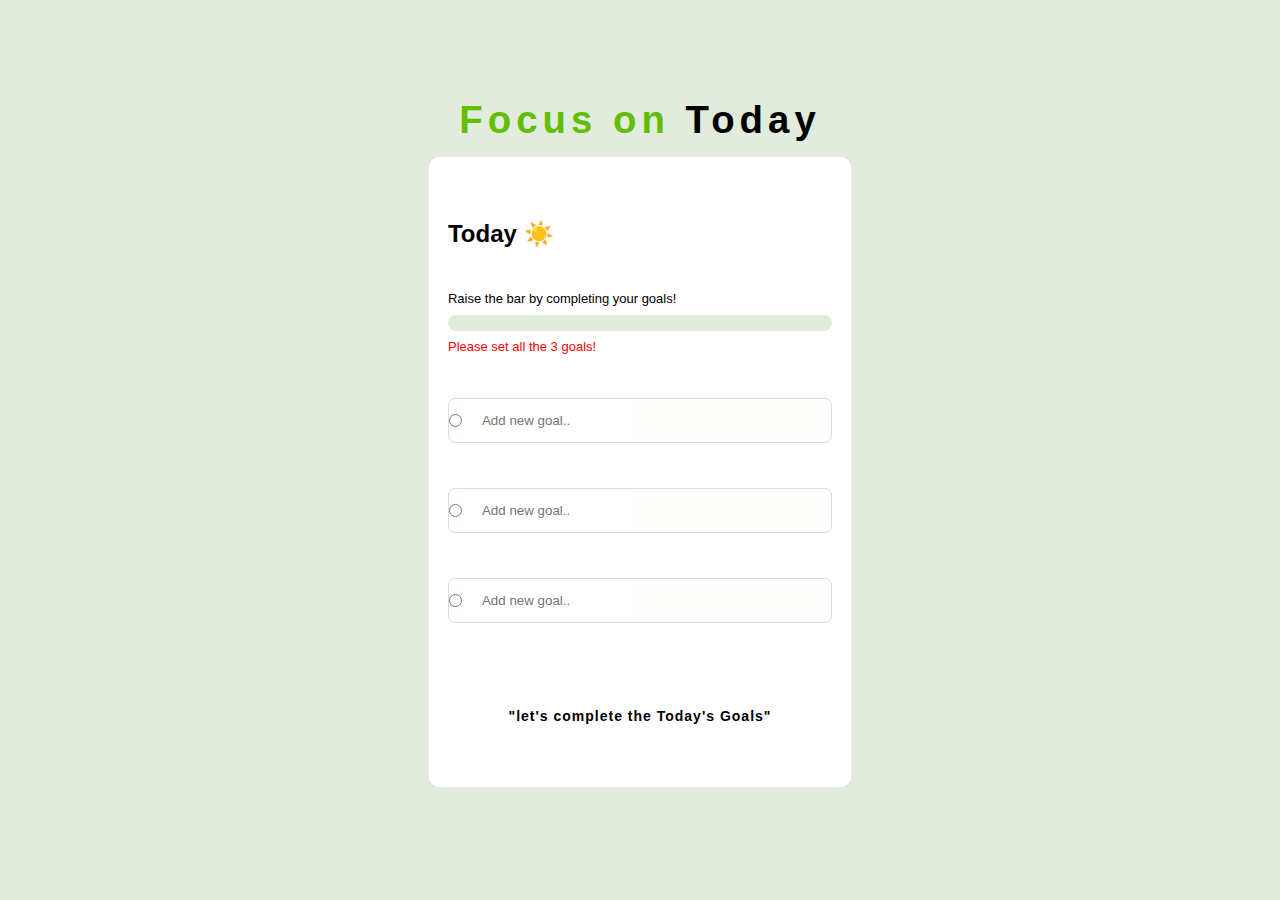
<file: practice/index.html>
<!DOCTYPE html>
<html lang="en">
<head>
    <meta charset="UTF-8">
    <meta name="viewport" content="width=device-width, initial-scale=1.0">
    <title>Document</title>
    <link rel="stylesheet" href="style.css">
</head>
<body>
    <h1> <span> Focus on</span> Today</h1>
    <div class="container">
        <div class="head"><h2>Today ☀️ </h2></div>
        <div class="bar">
            <h5 id="upper-bar-text">Raise the bar by completing your goals!</h5>
            <div class="progress">
                <div class="wi"></div>
            </div>
            <h5 id="lower-bar-text">Please set all the 3 goals!</h5>


        </div>
        <div class="input-field">
            <div class="field"><input type="radio" name="" id="r1"><input type="text" id="tt" class="one"   placeholder="Add new goal.."> <p id="get1" class="display"></p> </div>
            <div class="field"><input type="radio" name=""id="r2"><input type="text"  id="tt" class="two" placeholder="Add new goal.." ><p id="get2"   class="display" ></p></div>
            <div class="field"><input type="radio" name="" id="r3"><input type="text" id="tt" class="three"  placeholder="Add new goal.."> <p id="get3"class="display" ></p></div>
        </div>
        <div class="dis">
            <h3>"let's complete the Today's Goals"</h3>
        </div>
    </div>

<h6></h6>


    <script src="./script.js"></script>
</body>
</html>
</file>
<file: practice/style.css>
*{
    margin: 0;
    padding: 0;
    box-sizing: border-box;
    font-family: 'Gill Sans', 'Gill Sans MT', Calibri, 'Trebuchet MS', sans-serif;
}
html,body{
    height: 100%;
    width: 100%;
    display: flex;
    align-items: center;
    justify-content: center;
    background-color: rgb(225, 236, 221);
    flex-direction: column;
    gap: 15px;
}
h1{
    font-size: 3vw;
    letter-spacing: 5px;
}
span{
    color: rgb(97, 190, 3);
}
.container{
    height: 70vh;
    width: 33vw;
    background-color: rgb(255, 255, 255);
    border-radius: 10px;
    display: flex;
    align-items: center;
    justify-content: space-evenly;
    flex-direction: column;
}
.head{
    height: 0px;
    width: 30vw;
    /* background-color: cadetblue; */
}
.bar{
    display: flex;
    align-items: flex-start;
    justify-content: space-evenly;
    flex-direction: column;
    height: 80px;
    width: 30vw;
    /* background-color: rebeccapurple; */
}
.progress{
    height: 16px;
    border-radius: 20px;
    width: 30vw;
    background-color: rgb(225, 236, 221);
    overflow: hidden;
}
.input-field{
    margin-top: -50px;
    height: 30vh;
    width: 30vw;
    /* background-color: orangered; */
    display: flex;
    align-items: center;
    justify-content: space-around;
    flex-direction: column;
}
h5{
    font-size: 13px;
    font-weight: 200;
}
#lower-bar-text{
    color: red;
}
.wi{

    height: inherit;
    background-color: rgb(81, 203, 5);
    width: 0;
    border-radius: inherit;
}
.field{
    /* overflow: hidden; */
display: flex;
align-items: center;
justify-content: center;
    height: 45px;
    width: 30vw;
    border: 0.5px solid rgb(221, 219, 219);
    border-radius: 7px;
    background-color: rgb(254, 254, 253);
}

.field>input[type="text"]{
    border: none;
    height: 43px;
    width: 20vw;
    padding-left: 20px;
    margin-right: 1%;
    
}
input:focus{
    outline: none;
}
h3{
    font-size: 14px;
    letter-spacing: 1px;
}
.tt{
    display: none;
}
.display{
    height: 43px;
    width: 27vw;
margin-left: 10px;
padding-top: 2.5%;
    
    /* background-color: aqua; */

}
@media (max-width:550px) {
    h1{
       font-size: 6vw; 
    }
    .container{
        height: 70vh;
        width: 75vw;  
    }
    .head{
        margin-top: -10vw;
        width: 68vw;
    }
    .bar{
        width: 68vw;
        margin-top: -6vw;
    }
    .progress{
        height: 16px;

        width: 68vw;
        
    }
    #lower-bar-text{
        font-size: 3vw;
    }
    
    #upper-bar-text{
        font-size: 3vw;
    }
    .field{
        width: 68vw;
        height: 8vh;
    }
    .field>input[type="text"]{
        border: none;
        height: 43px;
        width: 40vw;
        padding-left: 20px;
        margin-right: 1%;
        
    }


}
</file>
